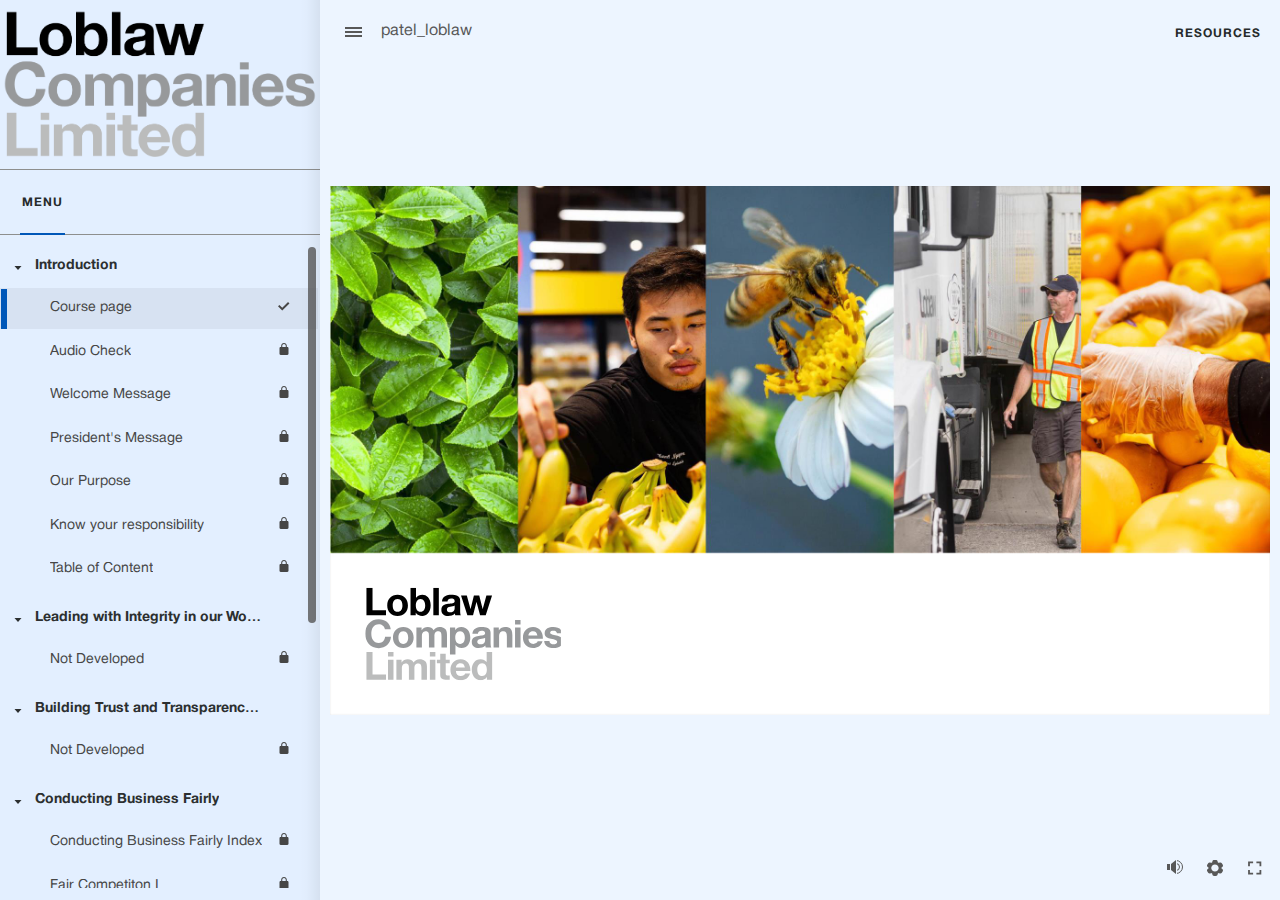
<file: story.html>
﻿<!doctype html>
<html lang="en-US">
<head>
  <meta charset="utf-8">
  <!-- Created using Storyline 360 x64 - http://www.articulate.com  -->
  <!-- version: 3.98.34263.0 -->
  <title>patel_loblaw</title>
  <meta http-equiv="x-ua-compatible" content="IE=edge"/>
  <meta name="viewport" content="width=device-width,initial-scale=1,user-scalable=no,shrink-to-fit=no,minimal-ui"/>
  <meta name="apple-mobile-web-app-capable" content="yes"/>
  <style>
    html, body { height: 100%; padding: 0; margin: 0 }
    #app { height: 100%; width: 100%; }
  </style>

  <script>
    window.DS = {};
    window.globals = {
      DATA_PATH_BASE: '',
      HAS_FRAME: true,
      HAS_SLIDE: true,

      lmsPresent: false,
      tinCanPresent: false,
      cmi5Present: false,
      aoSupport: false,
      scale: 'noscale',
      captureRc: false,
      browserSize: 'optimal',
      bgColor: '#EDF5FF',
      features: 'DropInAcc,DropInBase,DropInCore,DropInInteractions,DropInVideo,JsApiBasics,MathExpressions,MorphTransition,MultipleQuizTracking,SetFocusTrigger',
      themeName: 'unified',
      preloaderColor: '#8C8C8C',
      suppressAnalytics: false,
      productChannel: 'stable',
      publishSource: 'storyline',
      aid: 'aid|3e947d6b-644b-46f8-80fc-28cd567680a6',
      cid: '613cf360-873f-4827-8c72-34998051a433',
      playerVersion: '3.98.34263.0',
      publishTimestamp: '2025-04-23T20:04:22.1853182Z',
      maxIosVideoElements: 10,
      connectionSettings: { message: 'You%20are%20offline.%20Trying%20to%20reconnect...', useDarkTheme: true, mode: 'disabled' },
      hasFeature: function(feature) {
        return this.features.split(',').includes(feature);
      },
      
      parseParams: function(qs) {
        if (window.globals.parsedParams != null) {
          return window.globals.parsedParams;
        }
        qs = (qs || window.location.search.substr(1)).split('+').join(' ');
        var params = {},
            tokens,
            re = /[?&]?([^=]+)=([^&]*)/g;

        while (tokens = re.exec(qs)) {
          params[decodeURIComponent(tokens[1]).trim()] =
            decodeURIComponent(tokens[2]).trim();
        }
        window.globals.parsedParams = params;
        return params;
      }

    };
  </script>
  <script>
    var isIe11 = ('ActiveXObject' in window || window.MSBlobBuilder != null)
      && window.msCrypto != null && !window.ActiveXObject;
    if (isIe11) {
      window.globals.unsupportedBrowser = true;
      document.write(atob('[base64]'));
    }
  </script>

  <script>
    if (window.globals.hasFeature('NewAiCourseTranslation')) {
      
      
    }
  </script>

  
  <script>window.THREE = { };</script>
  <script src='html5/lib/hls/hls.min.js' type=text/javascript></script>
</head>
<body style="background: #EDF5FF" class="cs-HTML theme-unified">
  <!-- 360 -->
  <script>!function(){var e,i=/iPhone/i,o=/iPod/i,n=/iPad/i,t=/\biOS-universal(?:.+)Mac\b/i,r=/\bAndroid(?:.+)Mobile\b/i,a=/Android/i,d=/(?:SD4930UR|\bSilk(?:.+)Mobile\b)/i,p=/Silk/i,l=/Windows Phone/i,u=/\bWindows(?:.+)ARM\b/i,b=/BlackBerry/i,s=/BB10/i,c=/Opera Mini/i,f=/\b(CriOS|Chrome)(?:.+)Mobile/i,h=/Mobile(?:.+)Firefox\b/i,v=function(e){return void 0!==e&&"MacIntel"===e.platform&&"number"==typeof e.maxTouchPoints&&e.maxTouchPoints>1&&"undefined"==typeof MSStream};e=function(e){var m={userAgent:"",platform:"",maxTouchPoints:0};e||"undefined"==typeof navigator?"string"==typeof e?m.userAgent=e:e&&e.userAgent&&(m={userAgent:e.userAgent,platform:e.platform,maxTouchPoints:e.maxTouchPoints||0}):m={userAgent:navigator.userAgent,platform:navigator.platform,maxTouchPoints:navigator.maxTouchPoints||0};var g=m.userAgent,y=g.split("[FBAN");void 0!==y[1]&&(g=y[0]),void 0!==(y=g.split("Twitter"))[1]&&(g=y[0]);var A=function(e){return function(i){return i.test(e)}}(g),w={apple:{phone:A(i)&&!A(l),ipod:A(o),tablet:!A(i)&&(A(n)||v(m))&&!A(l),universal:A(t),device:(A(i)||A(o)||A(n)||A(t)||v(m))&&!A(l)},amazon:{phone:A(d),tablet:!A(d)&&A(p),device:A(d)||A(p)},android:{phone:!A(l)&&A(d)||!A(l)&&A(r),tablet:!A(l)&&!A(d)&&!A(r)&&(A(p)||A(a)),device:!A(l)&&(A(d)||A(p)||A(r)||A(a))||A(/\bokhttp\b/i)},windows:{phone:A(l),tablet:A(u),device:A(l)||A(u)},other:{blackberry:A(b),blackberry10:A(s),opera:A(c),firefox:A(h),chrome:A(f),device:A(b)||A(s)||A(c)||A(h)||A(f)},any:!1,phone:!1,tablet:!1};return w.any=w.apple.device||w.android.device||w.windows.device||w.other.device,w.phone=w.apple.phone||w.android.phone||w.windows.phone,w.tablet=w.apple.tablet||w.android.tablet||w.windows.tablet,w}(),"object"==typeof exports&&"undefined"!=typeof module?module.exports=e:"function"==typeof define&&define.amd?define((function(){return e})):this.isMobile=e}();
    window.isMobile.apple.tablet = window.isMobile.apple.tablet ||
      (navigator.platform === 'MacIntel' && navigator.maxTouchPoints > 1);
    window.isMobile.apple.device = window.isMobile.apple.device || window.isMobile.apple.tablet;
    window.isMobile.tablet = window.isMobile.tablet || window.isMobile.apple.tablet;
    window.isMobile.any = window.isMobile.any || window.isMobile.apple.tablet;
  </script>

  <div id="focus-sink" tabindex="-1"></div>

  <div id="preso"></div>
  <script>
    (function() {

      var classTypes = [ 'desktop', 'mobile', 'phone', 'tablet' ];

      var addDeviceClasses = function(prefix, testObj) {
        var curr, i;
        for (i = 0; i < classTypes.length; i++) {
          curr = classTypes[i];
          if (testObj[curr]) {
            document.body.classList.add(prefix + curr);
          }
        }
      };

      var params = window.globals.parseParams(),
          isDevicePreview = params.devicepreview === '1',
          isPhoneOverride = params.deviceType === 'phone' || (isDevicePreview && params.phone == '1'),
          isTabletOverride = (params.deviceType === 'tablet' || isDevicePreview) && !isPhoneOverride,
          isMobileOverride = isPhoneOverride || isTabletOverride;

      var deviceView = {
        desktop: !window.isMobile.any && !isMobileOverride,
        mobile: window.isMobile.any || isMobileOverride,
        phone: isPhoneOverride || (window.isMobile.phone && !isTabletOverride),
        tablet: isTabletOverride || window.isMobile.tablet
      };

      window.globals.deviceView = deviceView;
      window.isMobile.desktop = !window.isMobile.any;
      window.isMobile.mobile = window.isMobile.any;

      addDeviceClasses('view-', deviceView);

    })();
  </script>
  
  <script src='story_content/triggers.js' type=text/javascript></script>
<script src='story_content/user.js' type=text/javascript></script>
  <div class="slide-loader"></div>

  <script>
    var doc = document, loader = doc.body.querySelector('.slide-loader'); [ 1, 2, 3 ].forEach(function(n) { var d = doc.createElement('div'); d.style.backgroundColor = window.globals.preloaderColor; d.classList.add('mobile-loader-dot'); d.classList.add('dot' + n); loader.appendChild(d); });
  </script>

  <div class="mobile-load-title-overlay" style="display: none">
    <div class="mobile-load-title">patel_loblaw</div>
  </div>

  <div class="mobile-chrome-warning"></div>

  
<style>
  .warn-connection-dialog {
    display: none;
    background: transparent;
    pointer-events: all;
    position: fixed;
    left: 0;
    top: 0;
    width: 100%;
    height: 100%;
    z-index: 999;
  }

  .warn-connection-content {
    pointer-events: all;
    border-radius: 4px;
    background: white;
    border: 1px solid #E7E7E7;
    color: #333333;
    box-shadow: 0 2px 4px rgba(0, 0, 0, 0.25);
    transition: all 150ms ease-out;
    position: absolute;
    white-space: nowrap;
  }

  .view-phone.is-landscape .warn-connection-content {
    left: 23px;
    bottom: 23px;
  }

  .view-tablet.is-landscape .warn-connection-content {
    left: 50%;
    top: 20px;
    transform: translateX(-50%);
  }

  .view-mobile.is-portrait .warn-connection-content {
    transform: translate(-50%, calc(-100% - 15px));
  }

  .warn-connection-content p {
    display: inline-block;
    margin: 0 8px 0 0;
    line-height: 33px;
    font-size: 11px;
  }

  .warn-connection-content svg {
    position: relative;
    vertical-align: middle;
    margin: 0 2px 2px 8px;
  }

  .view-desktop .warn-connection-content {
    left: 1.5em;
    bottom: 1.5em;
  }

  .view-desktop .warn-connection-content p {
    font-size: 1.1em;
  }

  .is-offline .warn-connection-dialog {
    display: block;
  }

  .is-offline .cs-panel * {
    pointer-events: none !important;
  }

  .is-offline .cs-panel {
    pointer-events: all !important;
  }

  .is-offline #nav-controls * {
    pointer-events: none !important;
  }

  .is-offline #nav-controls {
    pointer-events: all !important;
  }
</style>

<div class="warn-connection-dialog" role="alertdialog" aria-modal="true" tabindex="0" aria-labelledby="warn-connection-message">
  <div class="warn-connection-content">
    <svg width="17" height="15" viewBox="0 0 17 15" xmlns="http://www.w3.org/2000/svg">
      <path fill="#8F0000" stroke="white" d="M16.07,12.98 L15.88,12.23 L9.51,1.21 C8.97,0.26,7.6,0.26,7.06,1.21 L0.69,12.23 C0.15,13.16,0.81,14.36,1.91,14.36 H14.65 C15.47,14.36,16.05,13.7,16.07,12.98 Z"/>
      <path fill="white" stroke="white" d="M8.58,5.5 C8.35,5.28,8.5,5.35,8.21,5.32 C8.09,5.35,7.97,5.49,7.96,5.67 C7.97,5.79,7.98,5.92,7.98,6.04 L7.98,6.04 C7.99,6.17,8,6.31,8.01,6.43 L8.01,6.44 C8.03,6.92,8.06,7.41,8.09,7.9 L8.09,7.9 C8.12,8.39,8.14,8.88,8.17,9.37 C8.17,9.39,8.18,9.42,8.2,9.44 C8.23,9.46,8.25,9.47,8.28,9.47 C8.31,9.47,8.34,9.46,8.35,9.44 C8.37,9.43,8.38,9.4,8.39,9.35 L8.39,9.34 C8.39,9.24,8.4,9.15,8.4,9.05 L8.4,9.05 C8.41,8.96,8.41,8.86,8.42,8.75 C8.43,8.44,8.45,8.12,8.47,7.81 L8.47,7.81 C8.49,7.49,8.51,7.18,8.53,6.87 C8.55,6.46,8.56,6.05,8.59,5.64 L8.6,5.62 C8.6,5.57,8.59,5.53,8.58,5.5 L8.21,5.32 Z"/>
      <circle fill="white" stroke="white" cx="8.3" cy="11.35" r="0.3"/>
    </svg>
    <p id="warn-connection-message">You are offline. Trying to reconnect...</p>
  </div>
</div>

<script>
  (function() {
    window.DS.connection = {
      warningShown: false,
      assets: {},
      loadingAssetGroup: false,
      retryDelay: 500
    };

    var connectionSettings = window.globals.connectionSettings || {};

    var useConnectionMessages = window.AbortController != null &&
      window.location.protocol != 'file:' &&
      connectionSettings.mode === 'normal';

    window.DS.connection.useConnectionMessages = useConnectionMessages;

    var assetCount = 0;
    var checkLoadedId;


    if (useConnectionMessages && connectionSettings != null) {
      var contentEl = document.querySelector('.warn-connection-content');
      var messageEl = contentEl.querySelector('p');

      if (connectionSettings.useDarkTheme) {
        contentEl.style.borderColor = '#BABBBA';
        contentEl.style.backgroundColor = '#282828';
        contentEl.style.color = '#FFFFFF';
      }

      if (connectionSettings.message != null) {
        messageEl.textContent = window.decodeURIComponent(connectionSettings.message);
      }
    }

    function checkAssetsReady() {
      for (var i in DS.connection.assets) {
        if (!DS.connection.assets[i].success) {
          return false;
        }
      }
      return true;
    }

    function stopAssetGroup() {
      if (!useConnectionMessages) { return; }

      assetCount = 0;

      DS.connection.oldAssetGroup = DS.connection.assets;
      DS.connection.assets = {};
      DS.connection.loadingAssetGroup = false;
      clearInterval(checkLoadedId);
    }

    function startAssetGroup() {
      if (!useConnectionMessages) { return; }
      var ticks = 0;
      clearInterval(checkLoadedId);
      checkLoadedId = setInterval(function() {
        var loaded = 0;
        if (assetCount === 0 && loaded === 0) {
          clearInterval(checkLoadedId);
          return;
        }

        for (var i in DS.connection.assets) {
          if (DS.connection.assets[i].success) {
            loaded++;
          }
        }

        if (assetCount === loaded && checkAssetsReady()) {
          for (var i in DS.connection.assets) {
            if (DS.connection.assets[i].action) {
              DS.connection.assets[i].action();
            }
          }
          hideWarning();
          stopAssetGroup();
        }
      }, 100)
    }

    function requiredAsset(url, action, retry, type) {
      if (!useConnectionMessages) { return; }
      if (DS.connection.assets[url]) { return; }

      DS.connection.assets[url] = {
        success: false, action: action, retry: retry, type: type
      };
      assetCount = Object.keys(DS.connection.assets).length;
      if (!DS.connection.loadingAssetGroup) {
        startAssetGroup();
      }
      DS.connection.loadingAssetGroup = true;
    }

    function assetLoaded(url) {
      if (!useConnectionMessages) { return; }
      if (DS.connection.assets[url]) {
        DS.connection.assets[url].success = true;
      }
    }

    function assetFailed(url) {
      if (!useConnectionMessages) { return; }
      if (!DS.connection.assets[url]) {
        if (/\.js$/.test(url) && url.indexOf('transcripts') === -1) {
          setTimeout(function() {
            if (DS.connection.lastSlideLoaded != null) {
              DS.connection.lastSlideLoaded();
            }
          }, DS.connection.retryDelay);
        }
        return;
      }
      if (!DS.connection.warningShown) { showWarning(); }
      if (DS.connection.assets[url].retry) {
        setTimeout(function() {
          if (!DS.connection.assets[url].success) {
            DS.connection.assets[url].retry()
          }
        }, DS.connection.retryDelay);
      }
    }

    function hideWarning() {
      document.body.classList.remove('is-offline');
      DS.connection.warningShown = false;
      enableKeys();
    }
    DS.connection.hideWarning = hideWarning

    function showWarning(btn) {
      document.body.classList.add('is-offline')
      DS.connection.warningShown = true;
      updateWarningPosition();
      disableKeys();
    }

    function updateWarningPosition() {
      if (!DS.connection.warningShown) {
        return;
      }

      var isPortrait = document.body.classList.contains('is-portrait');
      var isMobile = document.body.classList.contains('view-mobile');
      var warningEl = document.querySelector('.warn-connection-content');

      if (isPortrait && isMobile) {
        var slide = document.querySelector('.primary-slide');
        var slideRect = slide != null
          ? slide.getBoundingClientRect()
          : { top: window.innerHeight, left: 0, width: window.innerWidth };

        warningEl.style.top = `${slideRect.top}px`
        warningEl.style.left = `${slideRect.left + slideRect.width / 2}px`
      } else {
        warningEl.style.top = null;
        warningEl.style.left = null;
      }

      window.requestAnimationFrame(updateWarningPosition);
    }

    function onDisableKeyDown(e) {
      e.preventDefault();
      e.stopImmediatePropagation();
    }

    function onDisableKeyUp(e) {
      e.preventDefault();
      e.stopImmediatePropagation();
    }

    var accStyle = document.createElement('style');
    var warnDialogEl = document.querySelector('.warn-connection-dialog');

    function disableKeys() {
      if (DS.views && DS.views.nsStack && DS.views.nsStack.length === 1) {
        DS.views.nsStack[0].tabReachable = false
        DS.views.nsStack[0].updateTabIndex(true, true);
      }

      accStyle.innerHTML = '.acc-shadow-dom { display: none; }';
      document.body.appendChild(accStyle);

      warnDialogEl.parentNode.append(warnDialogEl);
      warnDialogEl.focus();
    }

    function enableKeys() {
      accStyle.remove();
      if (DS.views && DS.views.nsStack && DS.views.nsStack.length === 1 && DS.views.nsStack[0].name === '_frame') {
        DS.views.nsStack[0].tabReachable = true;
        DS.views.nsStack[0].updateTabIndex();
      }
    }

    // these will all be noops if the feature flag isn't set in
    // the data and `window.globals.features`
    DS.connection.requiredAsset = requiredAsset;
    DS.connection.assetLoaded = assetLoaded;
    DS.connection.assetFailed = assetFailed;
    DS.connection.stopAssetGroup = stopAssetGroup;
    DS.connection.startAssetGroup = startAssetGroup;
  })();
</script>


  <script>
    
    if (window.autoSpider && window.vInterfaceObject) {
      document.querySelector('.mobile-load-title-overlay').style.display = 'none';
    }
  </script>

  

  <link rel="stylesheet" href="html5/data/css/output.min.css" data-noprefix/>
</body>
<script src="html5/lib/scripts/bootstrapper.min.js"></script>
</html>
</file>
